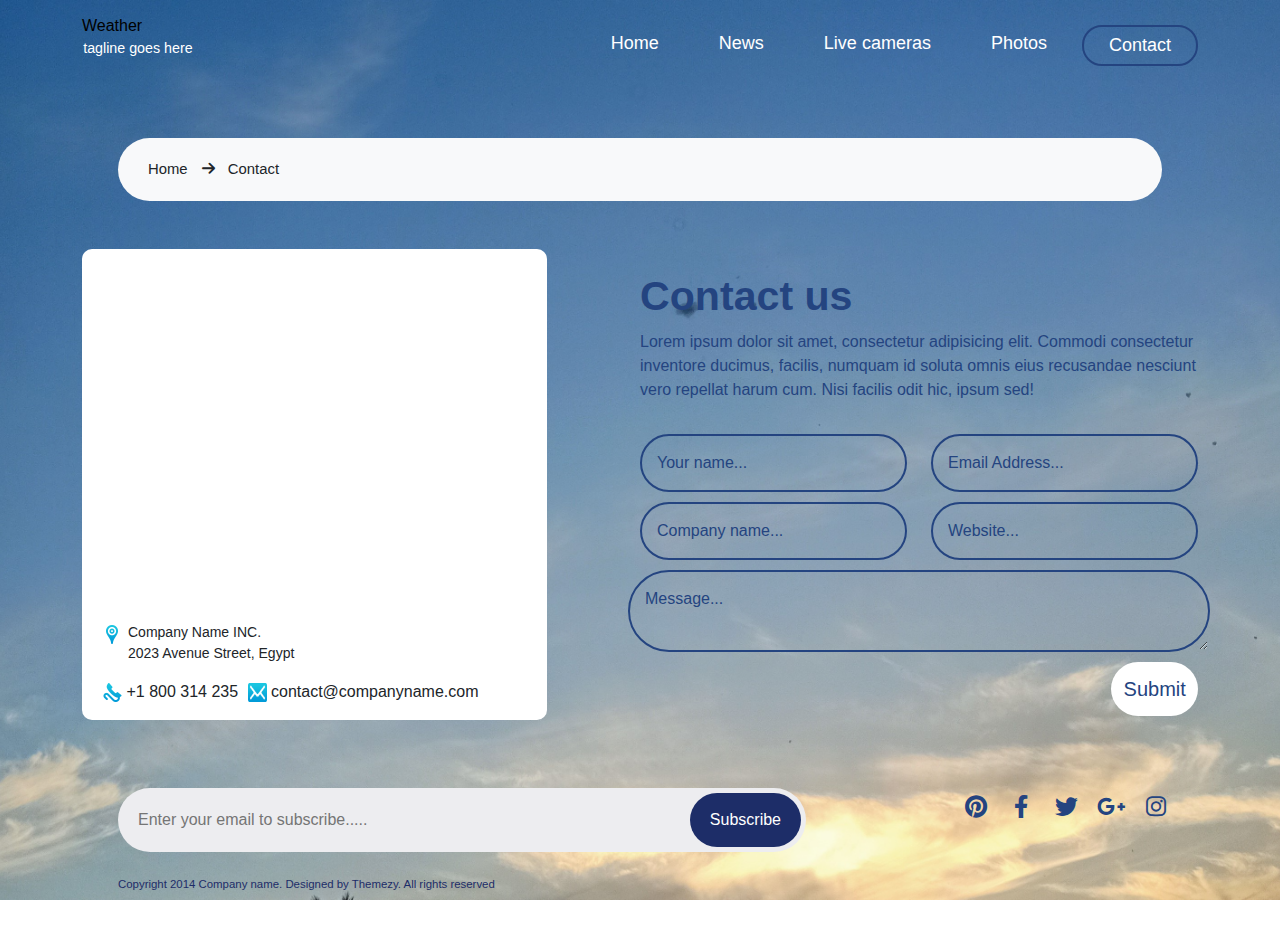
<file: contact.html>
<!DOCTYPE html>
<html lang="en">
<head>
    <meta charset="UTF-8">
    <meta name="viewport" content="width=device-width, initial-scale=1.0">
    <title>Contact</title>
        <!-- font awesome -->
        <link rel="stylesheet" href="./css/all.min.css">
        <!-- bootstrap -->
        <link rel="stylesheet" href="./css/bootstrap.min.css">
        <!-- main style sheet -->
        <link rel="stylesheet" href="./css/contact.css">
</head>
<body>
    <nav class="navbar navbar-expand-lg">
        <div class="container">
            <a class="navbar-brand d-flex justify-content-center align-items-center" href="#">
                <h6>Weather</h6>
                <p>tagline goes here</p>
            </a>
            <button class="navbar-toggler" type="button" data-bs-toggle="collapse"
                data-bs-target="#navbarSupportedContent" aria-controls="navbarSupportedContent" aria-expanded="false"
                aria-label="Toggle navigation">
                <span class="navbar-toggler-icon"></span>
            </button>
            <div class="collapse navbar-collapse" id="navbarSupportedContent">
                <ul class="navbar-nav ms-auto mb-2 mb-lg-0">
                    <li class="nav-item">
                        <a class="nav-link " aria-current="page" href="index.html">Home</a>
                    </li>
                    <li class="nav-item">
                        <a class="nav-link" href="#">News</a>
                    </li>
                    <li class="nav-item">
                        <a class="nav-link" href="#">Live cameras</a>
                    </li>
                    <li class="nav-item">
                        <a class="nav-link" href="#">Photos</a>
                    </li>
                    <li class="nav-item">
                        <a class="nav-link active" href="contact.html">Contact</a>
                    </li>
                    </li>
            </div>
        </div>
    </nav>
    <main class="main-content">
        <div class="container p-5">
            <div class="crumb bg-light">
                <a class="text-dark" href="index.html">Home</a>
                <i class="fa-solid fa-arrow-right"></i>
                <span class="text-dark">Contact</span>
            </div>
        </div>
        <div class="container d-flex justify-content-between align-items-center">
            <div class="col-md-5">
                <div class="contact-details">
                    <iframe src="https://www.google.com/maps/embed?pb=!1m18!1m12!1m3!1d110502.61185077531!2d31.1760624430897!3d30.059611343045272!2m3!1f0!2f0!3f0!3m2!1i1024!2i768!4f13.1!3m3!1m2!1s0x14583fa60b21beeb%3A0x79dfb296e8423bba!2sCairo%2C%20Cairo%20Governorate!5e0!3m2!1sen!2seg!4v1703923305307!5m2!1sen!2seg" width="550" height="350" style="border:0;" allowfullscreen="" loading="lazy" referrerpolicy="no-referrer-when-downgrade"></iframe>
                    <div class="contact-info p-3">
                        <address>
                            <img src="image/icon-marker@2x.png" alt="Marker ICon">
                            <p>Company Name INC. <br>
                            2023 Avenue Street, Egypt</p>
                        </address>
                        <a href="" class="text-dark"><img src="image/icon-phone@2x.png" alt="phone icon"> +1 800 314 235</a>
                        <a href="" class="text-dark"><img src="image/icon-envelope@2x.png" alt="envelope icon"> contact@companyname.com</a>
                    </div>
                </div>
            </div>
            <div class="col-md-6">
                <h2 class="section-title">Contact us</h2>
                <p class="section-paragraph">Lorem ipsum dolor sit amet, consectetur adipisicing elit. Commodi consectetur inventore ducimus,
                    facilis, numquam id soluta omnis eius recusandae nesciunt vero repellat harum cum. Nisi facilis odit
                    hic, ipsum sed!</p>
                    <form action="#" class="contact-form pt-3">
                        <div class="row">
                            <div class="col-md-6">
                                <input type="text" placeholder="Your name...">
                            </div>
                            <div class="col-md-6">
                                <input type="text" placeholder="Email Address...">
                            </div>
                        </div>
                        <div class="row">
                            <div class="col-md-6">
                                <input type="text" placeholder="Company name...">
                            </div>
                            <div class="col-md-6">
                                <input type="text" placeholder="Website...">
                            </div>
                            <textarea name="" placeholder="Message..."></textarea>
                            <div class="text-right">
                                <input type="submit" class="btn rounded-5" placeholder="Send message">
                            </div>
                        </div>
                    </form>
            </div>
        </div>
    </main>
         
    <!-- *******footer****** -->
    <footer id="footer">
        <div class="container p-5">
            <div class="row gy-4">
                <div class="col-lg-8 col-md-10 subscribe position-relative">
                    <input type="text" placeholder="Enter your email to subscribe.....">
                    <button>Subscribe</button>
                </div>
                <div class="col-lg-2 offset-lg-1">
                    <ul class="d-flex icons">
                       <li><a href="www.pinterest.com"><i class="fa-brands fa-pinterest"></i></a></li>
                        <li><a href="www.facebook.com"><i class="fa-brands fa-facebook-f"></i></a></li>
                        <li><a href="https://twitter.com/"><i class="fa-brands fa-twitter"></i></a></li>
                        <li><a href="www.google.com"><i class="fa-brands fa-google-plus-g"></i></a></li>
                        <li><a href="www.instagram.com"><i class="fa-brands fa-instagram"></i></a></li>
                      </ul>
                </div>
                <p>Copyright 2014 Company name. Designed by Themezy. All rights reserved</p>
            </div>
        </div>
            </footer>
    <script src="./js/bootstrap.bundle.min.js"></script>
    <script src="./js/main.js"></script>
</body>
</html>
</file>
<file: css/contact.css>
*{
    text-decoration: none;
    list-style: none;
  }
  a{
    text-decoration: none;
  }
  body {
    background-image: url("../image/skyImage.jpg");
    background-position: center;
    background-size: cover;
    background-attachment: fixed;
    font-family: 'Poppins', sans-serif;
  }
  
  /* ----- Navbar ----- */
  .navbar {
    background-color: transparent;
    color: #244480;
    padding: 10px 0;
  }
  
  .navbar-brand .logo {
    width: 64px;
    margin-right: 10px;
  }
  .navbar-brand  h6 {
    font-size: 16px;
    margin-bottom: 40px;
  }
  
  .navbar-brand  p {
    font-size: .7142857143em;
    display: block;
    color: #ffffff;
    margin-inline: -59px;
    margin-top: 23px;
  }
  
  .navbar-expand-lg .navbar-nav .nav-link {
    padding: 5px 25px;
    color: #ffffff;
    font-size: 18px;
    border-radius: 20px;
    transition: 0.5s;
  }
  
  .navbar-expand-lg .navbar-nav .nav-link:hover {
    border-color: #ffffff;
    border: 2px solid #244480;
  }
  
  .navbar-expand-lg .navbar-nav .nav-link.active {
    color: #ffffff;
    border: 2px solid #244480;
  }
  
  .nav-item {
    margin-left: 10px;
  }
  

.crumb{
    background: #262936;
    border-radius: 40px;
    padding: 20px 30px;
    font-size: 13px;
    font-size: 0.9285714286em;
  }
  .crumb a {
    color: #bfc1c8;
  }
  .crumb i {
    display: inline-block;
    vertical-align: baseline;
    width: 12px;
    height: 7px;
    margin: 0 10px;
  }
  .crumb a:hover {
    text-decoration: underline;
  }
  .crumb span {
    color: white;
  }
  .contact-details {
    background: #ffffff;
    border-radius: 10px;
    overflow: hidden;
    margin-bottom: 20px;
  }
  .contact-details address {
    padding-left: 30px;
    position: relative;
  }
  .contact-details address img {
    position: absolute;
    top: 3px;
    left: 8px;
    width: 12px;
    height: 19px;
  }
  .contact-details address p{
    font-size: 14px;
      font-weight: 300;
      line-height: 1.5;
  }
  .contact-details a img{
    width: 19px;
    height: 19px;
    margin-left: 5px;
  }
  .section-title{
    font-size: 2.5714285714em;
    font-weight: 700;
    color: #244480;
  }
  .section-paragraph{
    color: #244480;
  }
  .contact-form input:not([type="submit"]), .contact-form textarea {
    width: 100%;
    padding: 15px;
    margin-bottom: 10px;
    border: 2px solid #244480;
    background: transparent;
    border-radius: 50px;
  }
  .contact-form input::placeholder,textarea::placeholder{
    color: #244480 !important;
  }
  .contact-form .text-right{
    text-align: right;
  }
  .contact-form .btn{
    color: #244480;
    background-color: #ffffff;
    font-weight: 500;
    padding: 2%;
    font-size: 20px;
  }
  .contact-form .btn:hover{
    color: #ffffff;
    background-color: #244480;
  }
  /* ------------ Footer ----------*/
  
#footer {
    background-color: transparent;
  }
  
  footer .subscribe input {
    width: 100%;
    background-color: #ededf0;
    padding: 20px 100px 20px 20px;
    color: white;
    border-radius: 440px;
    outline: none;
    border: none;
  }
  
  footer .subscribe button {
    position: absolute;
    right: 17px;
    top: 5px;
    bottom: 5px;
    outline: none;
    border: none;
    background-color: #1d2d68;
    color: white;
    border-radius: 40px;
    padding: 10px 20px;
  }
  footer .subscribe button:hover{
    background-color: #495a97;
  }
  footer ul li a {
    width: 40px;
    height: 40px;
    background-color: transparent;
    display: flex;
    justify-content: center;
    align-items: center;
    border-radius: 50%;
    margin-left: 5px;
    color: #244480;
    font-size: 1.42857em;
    transition: 0.3s;
  }
  
  footer p {
    color: #1d2d68;
    font-size: .7142857143em;
    margin: 20px 0 0; 
  }
  
  footer ul li:hover a {
    background-color: #ffffff;
    color: #244480;
  }
  
  @media screen and (max-width: 991px) {
    footer .subscribe button {
      width: 50%;
      font-size: .625rem;
    }
    footer ul{
      width: 100%;
      flex-wrap: wrap;
    }
  }
</file>
